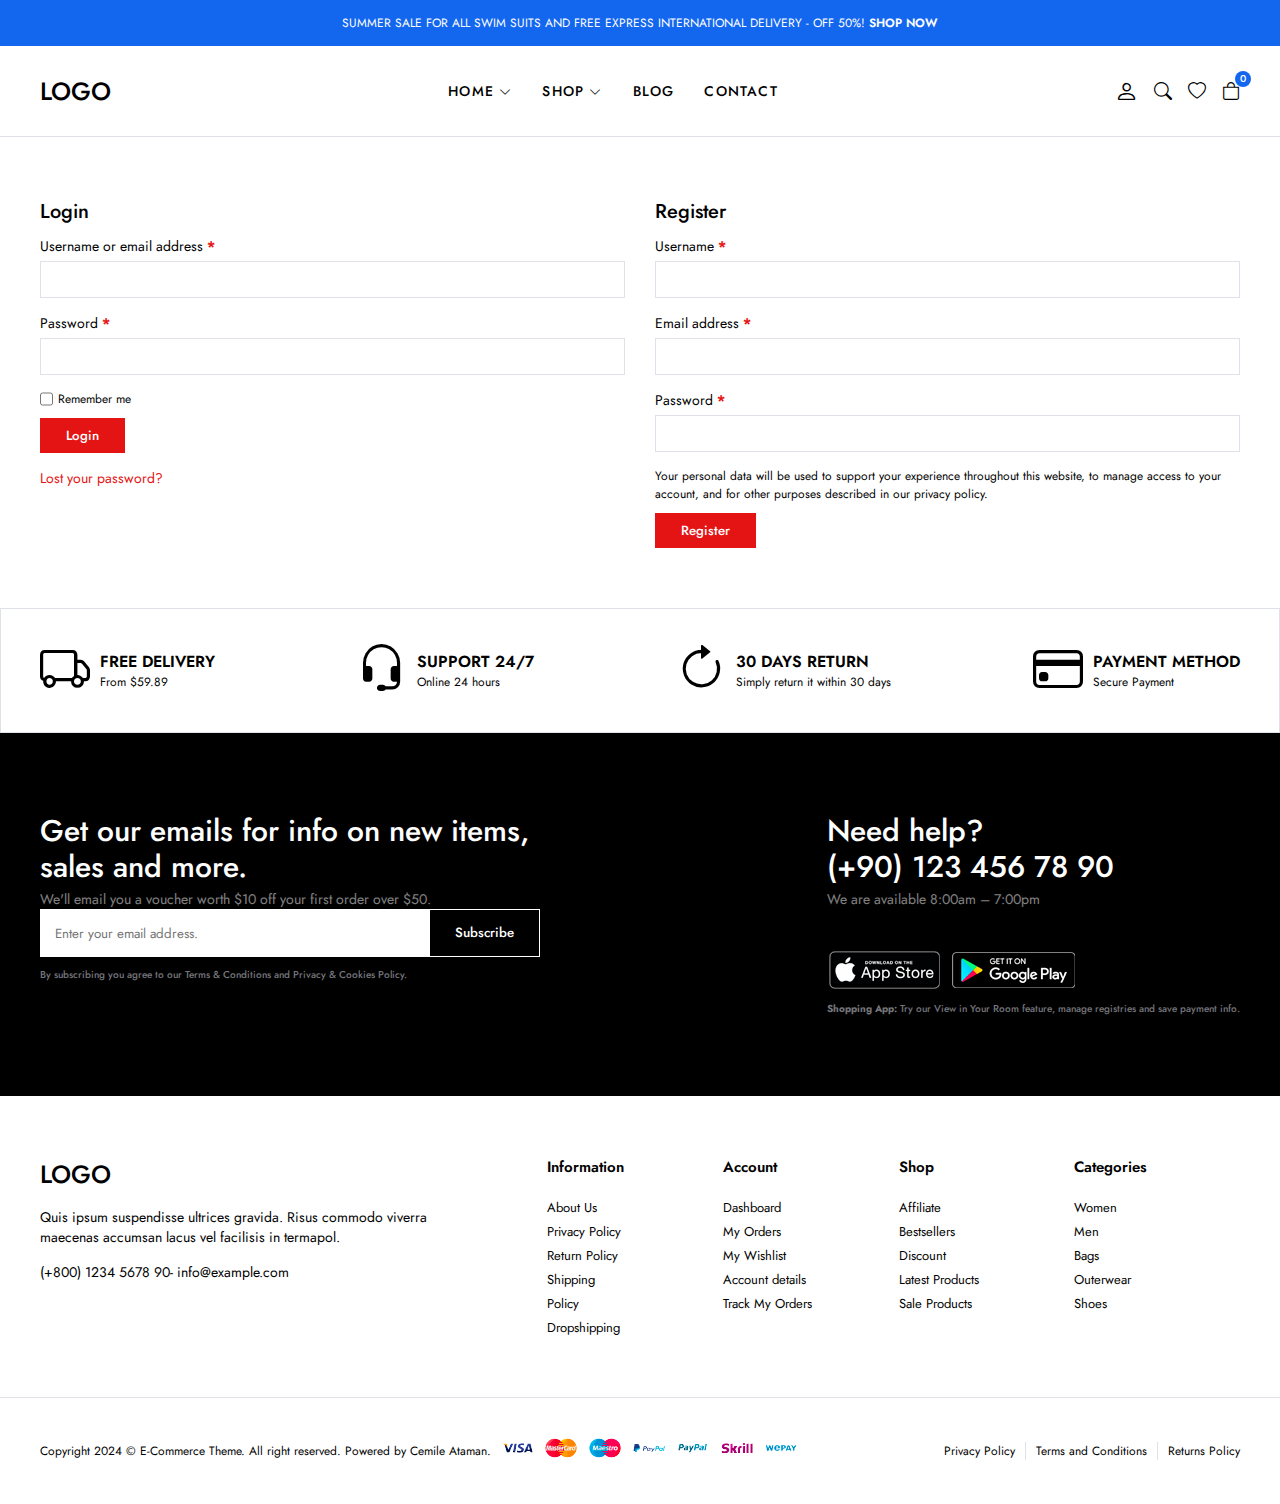
<file: account.html>
<!DOCTYPE html>
<html lang="en">

<head>
    <meta charset="UTF-8" />
    <meta http-equiv="X-UA-Compatible" content="IE=edge" />
    <meta name="viewport" content="width=device-width, initial-scale=1.0" />
    <title>Account</title>
    <!--! Boostrap Icons CDN  -->
    <link rel="stylesheet" href="https://cdn.jsdelivr.net/npm/bootstrap-icons@1.9.1/font/bootstrap-icons.css" />
    <link rel="stylesheet" href="css/main.css" />
</head>

<body>
    <!--! header start  -->
    <header>
        <div class="global-notification">
            <div class="container">
                <p>
                    SUMMER SALE FOR ALL SWIM SUITS AND FREE EXPRESS INTERNATIONAL DELIVERY
                    - OFF 50%!
                    <a href="shop.html">SHOP NOW</a>
                </p>
            </div>
        </div>
        <div class="header-row">
            <div class="container">
                <div class="header-wrapper">
                    <div class="header-mobile">
                        <i class="bi bi-list" id="btn-menu"></i>
                    </div>
                    <div class="header-left">
                        <a href="index.html" class="logo">LOGO</a>
                    </div>
                    <div class="header-center" id="sidebar">
                        <nav class="navigation">
                            <ul class="menu-list">
                                <li class="menu-list-item">
                                    <a href="index.html" class="menu-link">
                                        Home
                                        <i class="bi bi-chevron-down"></i>
                                    </a>
                                    <div class="menu-dropdown-wrapper">
                                        <ul class="menu-dropdown-content">
                                            <li>
                                                <a href="#">Home Clean</a>
                                            </li>
                                            <li>
                                                <a href="#">Home Collection</a>
                                            </li>
                                            <li>
                                                <a href="#">Home Minimal</a>
                                            </li>
                                            <li>
                                                <a href="#">Home Modern</a>
                                            </li>
                                            <li>
                                                <a href="#">Home Parallax</a>
                                            </li>
                                            <li>
                                                <a href="#">Home Strong</a>
                                            </li>
                                            <li>
                                                <a href="#">Home Style</a>
                                            </li>
                                            <li>
                                                <a href="#">Home Unique</a>
                                            </li>
                                            <li>
                                                <a href="#">Home RTL</a>
                                            </li>
                                        </ul>
                                    </div>
                                </li>
                                <li class="menu-list-item megamenu-wrapper">
                                    <a href="shop.html" class="menu-link">
                                        Shop
                                        <i class="bi bi-chevron-down"></i>
                                    </a>
                                    <div class="menu-dropdown-wrapper">
                                        <div class="menu-dropdown-megamenu">
                                            <div class="megamenu-links">
                                                <div class="megamenu-products">
                                                    <h3 class="megamenu-products-title">
                                                        Shop Style
                                                    </h3>
                                                    <ul class="megamenu-menu-list">
                                                        <li>
                                                            <a href="#">Shop Standard</a>
                                                        </li>
                                                        <li>
                                                            <a href="#">Shop Full</a>
                                                        </li>
                                                        <li>
                                                            <a href="#">Shop Only Categories</a>
                                                        </li>
                                                        <li>
                                                            <a href="#">Shop Image Categories</a>
                                                        </li>
                                                        <li>
                                                            <a href="#">Shop Sub Categories</a>
                                                        </li>
                                                        <li>
                                                            <a href="#">Shop List</a>
                                                        </li>
                                                        <li>
                                                            <a href="#">Hover Style 1</a>
                                                        </li>
                                                        <li>
                                                            <a href="#">Hover Style 2</a>
                                                        </li>
                                                        <li>
                                                            <a href="#">Hover Style 3</a>
                                                        </li>
                                                    </ul>
                                                </div>
                                                <div class="megamenu-products">
                                                    <h3 class="megamenu-products-title">
                                                        Filter Layout
                                                    </h3>
                                                    <ul class="megamenu-menu-list">
                                                        <li>
                                                            <a href="#">Sidebar</a>
                                                        </li>
                                                        <li>
                                                            <a href="#">Filter Side Out</a>
                                                        </li>
                                                        <li>
                                                            <a href="#">Filter Dropdown</a>
                                                        </li>
                                                        <li>
                                                            <a href="#">Filter Drawer</a>
                                                        </li>
                                                    </ul>
                                                </div>
                                                <div class="megamenu-products">
                                                    <h3 class="megamenu-products-title">
                                                        Shop Loader
                                                    </h3>
                                                    <ul class="megamenu-menu-list">
                                                        <li>
                                                            <a href="#">Shop Pagination</a>
                                                        </li>
                                                        <li>
                                                            <a href="#">Shop Infinity</a>
                                                        </li>
                                                        <li>
                                                            <a href="#">Shop Load More</a>
                                                        </li>
                                                        <li>
                                                            <a href="#">Cart Modal</a>
                                                        </li>
                                                        <li>
                                                            <a href="#">Cart Drawer</a>
                                                        </li>
                                                        <li>
                                                            <a href="#">Cart Page</a>
                                                        </li>
                                                    </ul>
                                                </div>
                                            </div>
                                            <div class="megamenu-single">
                                                <a href="#">
                                                    <img src="img/mega-menu.jpg" alt="">
                                                </a>
                                                <h3 class="megamenu-single-title">JOIN THE LAYERING GANG</h3>
                                                <h4 class="megamenu-single-subtitle">Suspendisse faucibus nunc et
                                                    pellentesque</h4>
                                                <a href="#" class="megamenu-single-button btn btn-sm">Shop Now</a>
                                            </div>
                                        </div>
                                    </div>
                                </li>
                                <li class="menu-list-item">
                                    <a href="blog.html" class="menu-link">
                                        Blog
                                    </a>
                                </li>
                                <li class="menu-list-item">
                                    <a href="contact.html" class="menu-link">
                                        Contact
                                    </a>
                                </li>
                            </ul>
                        </nav>
                        <i class="bi-x-circle" id="close-sidebar"></i>
                    </div>
                    <div class="header-right">
                        <div class="header-right-links">
                            <a href="account.html" class="header-account">
                                <i class="bi bi-person"></i>
                            </a>
                            <button class="search-button">
                                <i class="bi bi-search"></i>
                            </button>
                            <a href="#">
                                <i class="bi bi-heart"></i>
                            </a>
                            <div class="header-cart">
                                <a href="cart.html" class="header-cart-link">
                                    <i class="bi bi-bag"></i>
                                    <span class="header-cart-count">0</span>
                                </a>
                            </div>
                        </div>
                    </div>
                </div>
            </div>
        </div>
    </header>
    <!--! header end  -->

    <!--! modal search start  -->
    <div class="modal-search">
        <div class="modal-wrapper">
            <h3 class="modal-title">Search for products</h3>
            <p class="modal-text">Start typing to see products you are looking for.</p>
            <form class="search-form">
                <input type="text" placeholder="Search a product">
                <button>
                    <i class="bi bi-search"></i>
                </button>
            </form>
            <div class="search-results">
                <div class="search-heading">
                    <h3>RESULTS FROM PRODUCT</h3>
                </div>
                <div class="results">
                    <a href="#" class="result-item">
                        <img src="img/products/product1/1.png" class="search-thumb" alt="">
                        <div class="search-info">
                            <h4>Analogue Resin Strap</h4>
                            <span class="search-sku">SKU: PD0016</span>
                            <span class="search-price">$108.00</span>
                        </div>
                    </a>
                    <a href="#" class="result-item">
                        <img src="img/products/product2/1.png" class="search-thumb" alt="">
                        <div class="search-info">
                            <h4>Analogue Resin Strap</h4>
                            <span class="search-sku">SKU: PD0016</span>
                            <span class="search-price">$108.00</span>
                        </div>
                    </a>
                </div>
            </div>
            <i class="bi bi-x-circle" id="close-search"></i>
        </div>
    </div>
    <!--! modal search end  -->

    <!--! modal dialog start  -->
    <div class="modal-dialog">
        <div class="modal-content">
            <button class="modal-close">
                <i class="bi bi-x"></i>
            </button>
            <div class="modal-image">
                <img src="img/modal-dialog.jpg" alt="">
            </div>
            <div class="popup-wrapper">
                <div class="popup-content">
                    <div class="popup-title">
                        <h3>NEWSLETTER</h3>
                    </div>
                    <p class="popup-text">
                        Sign up to our newsletter and get exclusive deals you won find any where else straight to your
                        inbox!
                    </p>
                    <form class="popup-form">
                        <input type="text" placeholder="Enter Email Address Here">
                        <button class="btn btn-primary">SUBSCRIBE</button>
                        <label>
                            <input type="checkbox">
                            <span>Don't show this popup again</span>
                        </label>
                    </form>
                </div>
            </div>
        </div>
    </div>
    <!--! modal dialog end  -->

    <!--! account start  -->
    <section class="account-page">
        <div class="container">
            <div class="account-wrapper">
                <div class="account-column">
                    <h2>Login</h2>
                    <form>
                        <div>
                            <label>
                                <span>Username or email address <span class="required">*</span></span>
                                <input type="text">
                            </label>
                        </div>
                        <div>
                            <label>
                                <span>Password <span class="required">*</span></span>
                                <input type="password">
                            </label>
                        </div>
                        <p class="remember">
                            <label>
                                <input type="checkbox">
                                <span>Remember me</span>
                            </label>
                            <button class="btn btn-sm">Login</button>
                        </p>
                        <a href="#" class="form-link">Lost your password?</a>
                    </form>
                </div>
                <div class="account-column">
                    <h2>Register</h2>
                    <form>
                        <div>
                            <label>
                                <span>Username <span class="required">*</span></span>
                                <input type="text">
                            </label>
                        </div>
                        <div>
                            <label>
                                <span>Email address <span class="required">*</span></span>
                                <input type="email">
                            </label>
                        </div>
                        <div>
                            <label>
                                <span>Password <span class="required">*</span></span>
                                <input type="password">
                            </label>
                        </div>
                        <div class="privacy-policy-text remember">
                            <p>
                                Your personal data will be used to support your experience throughout this website, to
                                manage access to your account, and for other purposes described in our <a
                                    href="#">privacy policy.</a>
                            </p>
                            <button class="btn btn-sm">Register</button>
                        </div>

                    </form>
                </div>
            </div>
        </div>
    </section>
    <!--! account end  -->


    <!--! policy start  -->
    <section class="policy">
        <div class="container">
            <ul class="policy-list">
                <li class="policy-item">
                    <i class="bi bi-truck"></i>
                    <div class="policy-texts">
                        <strong>FREE DELIVERY</strong>
                        <span>From $59.89</span>
                    </div>
                </li>
                <li class="policy-item">
                    <i class="bi bi-headset"></i>
                    <div class="policy-texts">
                        <strong>SUPPORT 24/7</strong>
                        <span>Online 24 hours</span>
                    </div>
                </li>
                <li class="policy-item">
                    <i class="bi bi-arrow-clockwise"></i>
                    <div class="policy-texts">
                        <strong> 30 DAYS RETURN</strong>
                        <span>Simply return it within 30 days</span>
                    </div>
                </li>
                <li class="policy-item">
                    <i class="bi bi-credit-card"></i>
                    <div class="policy-texts">
                        <strong> PAYMENT METHOD</strong>
                        <span>Secure Payment</span>
                    </div>
                </li>
            </ul>
        </div>
    </section>
    <!--! policy end  -->

   <!-- !Footer Start -->
   <footer class="footer">
    <div class="subscribe-row">
      <div class="container">
        <div class="footer-row-wrapper">
          <div class="footer-subscribe-wrapper">
            <div class="footer-subscribe">
              <div class="footer-subscribe-top">
                <h3 class="subscribe-title">
                  Get our emails for info on new items, sales and more.
                </h3>
                <p class="subscribe-desc">
                  We'll email you a voucher worth $10 off your first order
                  over $50.
                </p>
              </div>
              <div class="footer-subscribe-bottom">
                <form>
                  <input
                    type="text"
                    placeholder="Enter your email address."
                  />
                  <button class="btn">Subscribe</button>
                </form>
                <p class="privacy-text">
                  By subscribing you agree to our
                  <a href="#"
                    >Terms & Conditions and Privacy & Cookies Policy.</a
                  >
                </p>
              </div>
            </div>
          </div>
          <div class="footer-contact-wrapper">
            <div class="footer-contact-top">
              <h3 class="contact-title">
                Need help? <br />
                (+90) 123 456 78 90
              </h3>
              <p class="contact-desc">We are available 8:00am – 7:00pm</p>
            </div>
            <div class="footer-contact-bottom">
              <div class="download-app">
                <a href="#">
                  <img src="img/footer/app-store.png" alt="" />
                </a>
                <a href="#">
                  <img src="img/footer/google-play.png" alt="" />
                </a>
              </div>
              <p class="privacy-text">
                <strong>Shopping App:</strong> Try our View in Your Room
                feature, manage registries and save payment info.
              </p>
            </div>
          </div>
        </div>
      </div>
    </div>
    <div class="widgets-row">
      <div class="container">
        <div class="footer-widgets">
          <div class="brand-info">
            <div class="footer-log">
              <a href="index.html" class="logo">LOGO</a>
            </div>
            <div class="footer-desc">
              <p>
                Quis ipsum suspendisse ultrices gravida. Risus commodo viverra
                maecenas accumsan lacus vel facilisis in termapol.
              </p>
            </div>
            <div class="footer-contact">
              <p>
                <a href="tel:555 55 55">(+800) 1234 5678 90</a>-
                <a href="mailto:info@example.com">info@example.com</a>
              </p>
            </div>
          </div>
          <div class="widgets-nav-menu">
            <h4>Information</h4>
            <ul class="menu-list">
              <li><a href="#">About Us</a></li>
              <li><a href="#">Privacy Policy</a></li>
              <li><a href="#">Return Policy</a></li>
              <li><a href="#">Shipping</a></li>
              <li><a href="#">Policy</a></li>
              <li><a href="#">Dropshipping</a></li>
            </ul>
          </div>
          <div class="widgets-nav-menu">
            <h4>Account</h4>
            <ul class="menu-list">
              <li><a href="#">Dashboard</a></li>
              <li><a href="#">My Orders</a></li>
              <li><a href="#">My Wishlist</a></li>
              <li><a href="#">Account details</a></li>
              <li><a href="#">Track My Orders</a></li>
            </ul>
          </div>
          <div class="widgets-nav-menu">
            <h4>Shop</h4>
            <ul class="menu-list">
              <li><a href="#">Affiliate</a></li>
              <li><a href="#">Bestsellers</a></li>
              <li><a href="#">Discount</a></li>
              <li><a href="#">Latest Products</a></li>
              <li><a href="#">Sale Products</a></li>
            </ul>
          </div>
          <div class="widgets-nav-menu">
            <h4>Categories</h4>
            <ul class="menu-list">
              <li><a href="#">Women</a></li>
              <li><a href="#">Men</a></li>
              <li><a href="#">Bags</a></li>
              <li><a href="#">Outerwear</a></li>
              <li><a href="#">Shoes</a></li>
            </ul>
          </div>
        </div>
      </div>
    </div>
    <div class="copyright-row">
      <div class="container">
        <div class="footer-copyright">
          <div class="site-copyright">
            <p>
              Copyright 2024 © E-Commerce Theme. All right reserved. Powered
              by Cemile Ataman.
            </p>
          </div>
          <a href="#"><img src="img/footer/cards.png" alt="" /></a>
          <div class="footer-menu">
            <ul class="footer-menu-list">
              <li class="list-item"><a href="#"> Privacy Policy</a></li>
              <li class="list-item"><a href="#"> Terms and Conditions</a></li>
              <li class="list-item"><a href="#"> Returns Policy</a></li>
            </ul>
          </div>
        </div>
      </div>
    </div>
  </footer>
  <!--!Footer End  -->

    <!-- javascript  -->
    <script src="js/main.js" type="module"></script>
</body>

</html>
</file>
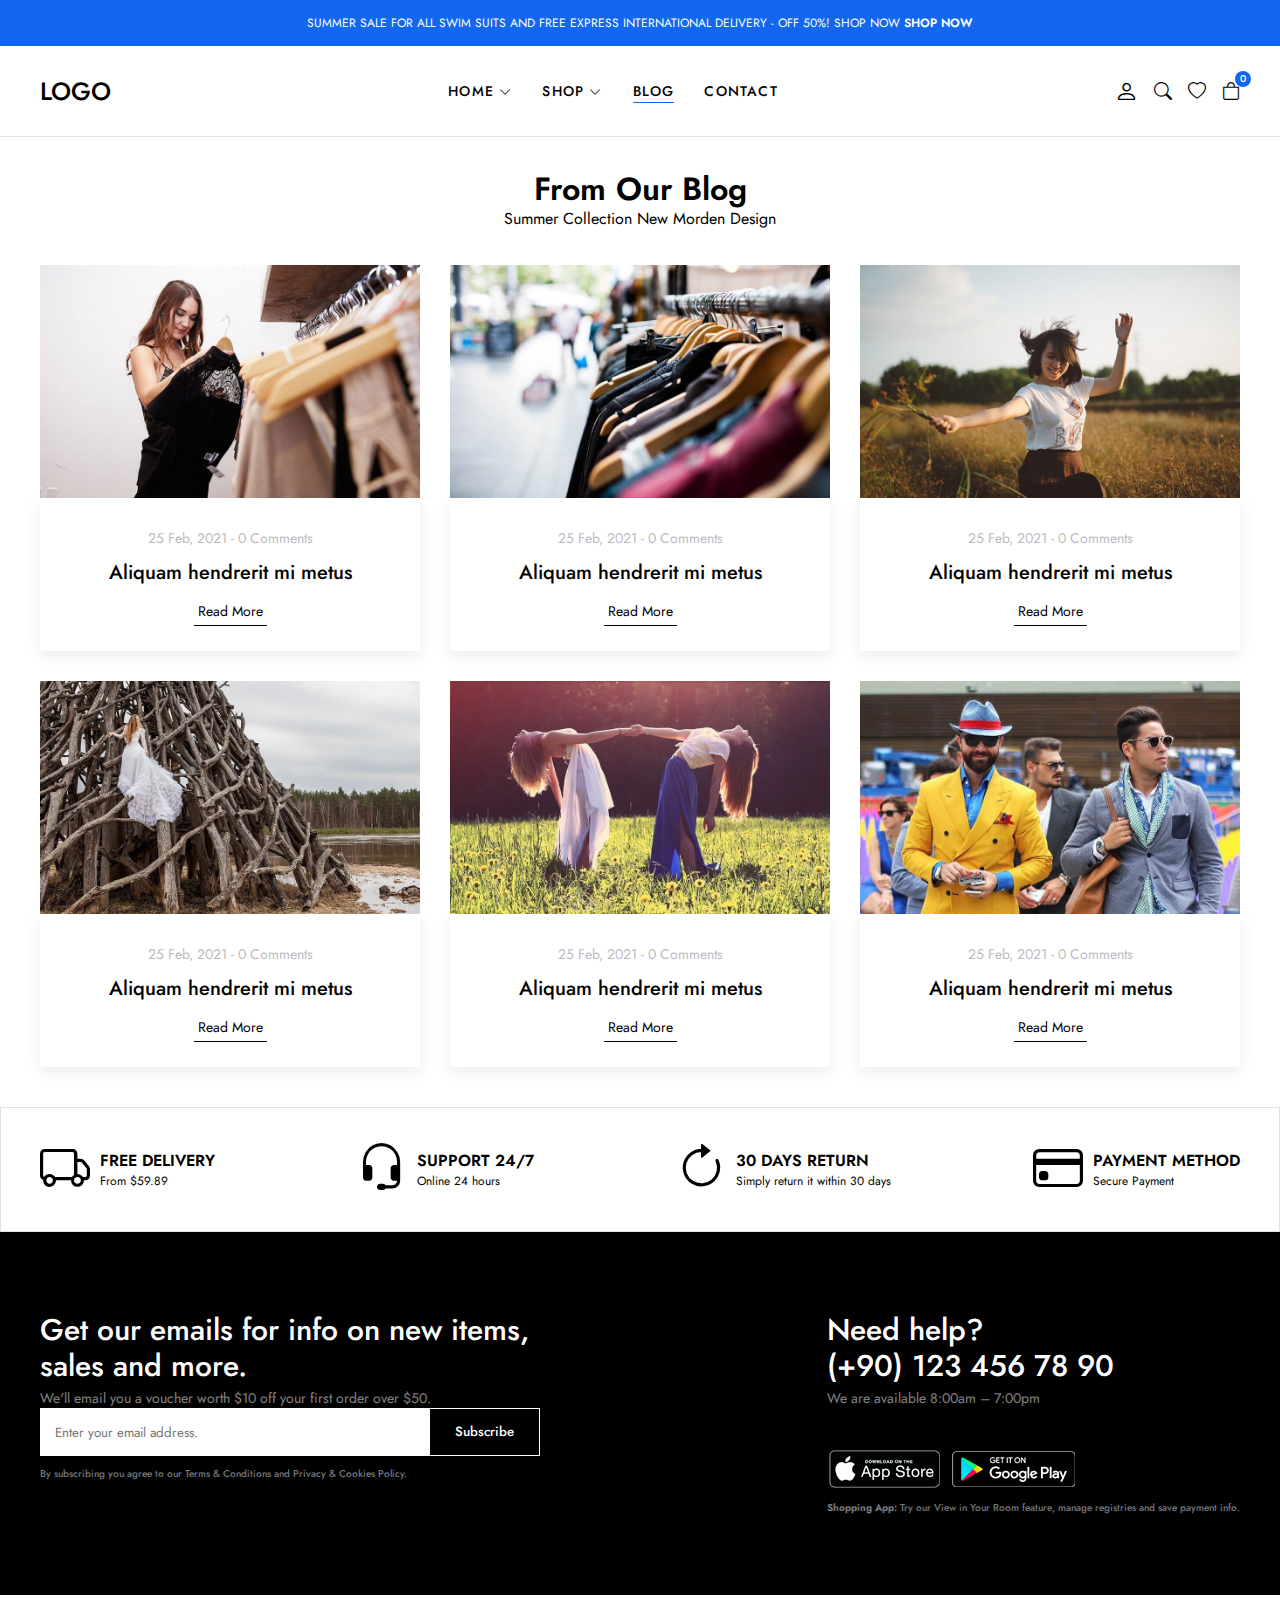
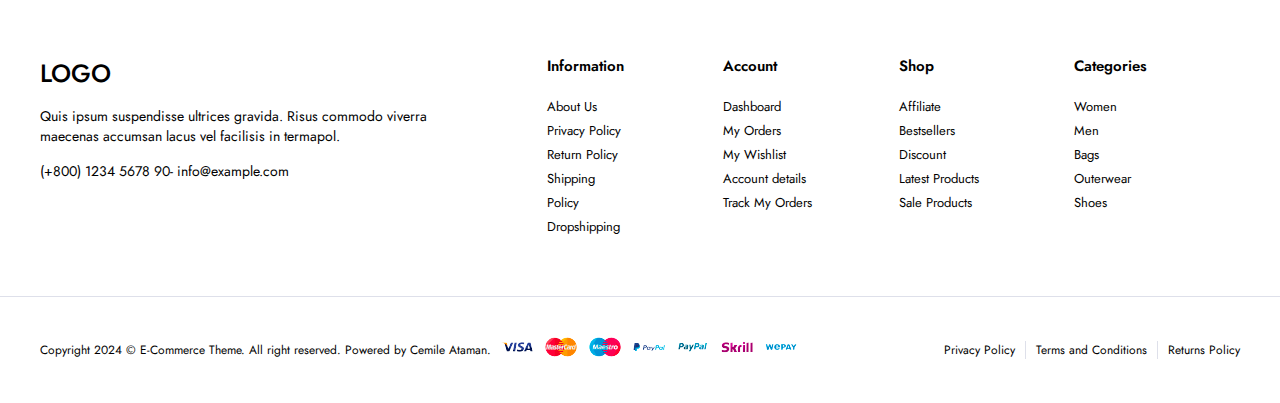
<file: blog.html>
<!DOCTYPE html>
<html lang="en">

<head>
    <meta charset="UTF-8" />
    <meta http-equiv="X-UA-Compatible" content="IE=edge" />
    <meta name="viewport" content="width=device-width, initial-scale=1.0" />
    <title>Blog</title>
   
    <!--! Boostrap Icons CDN  -->
    <link rel="stylesheet" href="https://cdn.jsdelivr.net/npm/bootstrap-icons@1.9.1/font/bootstrap-icons.css" />
    <link rel="stylesheet" href="css/main.css" />
</head>

<body>
   <!--! Header Start-->
   <header>
    <div class="global-notification">
      <div class="container">
        <p>
          SUMMER SALE FOR ALL SWIM SUITS AND FREE EXPRESS INTERNATIONAL
          DELIVERY - OFF 50%! SHOP NOW <a href="shop.html">SHOP NOW</a>
        </p>
      
      </div>
    </div>
    <div class="header-row">
      <div class="container">
        <div class="header-wrapper">
          <div class="header-mobile">
            <i class="bi bi-list" id="btn-menu"></i>
          </div>
          <div class="header-left">
            <a href="index.html" class="logo">LOGO</a>
          </div>
          <div class="header-center" id="sidebar">
            <nav class="navigation">
              <ul class="menu-list">
                <li class="menu-list-item">
                  <a href="index.html" class="menu-link ">
                    HOME
                    <i class="bi bi-chevron-down"></i>
                  </a>
                  <div class="menu-dropdown-wrapper">
                    <ul class="menu-dropdown-content">
                      <li>
                        <a href="#">Home Clean</a>
                      </li>
                      <li></li>
                      <li>
                        <a href="#">Home Collection</a>
                      </li>
                      <li>
                        <a href="#">Home Minimal</a>
                      </li>
                      <li>
                        <a href="#">Home Modern</a>
                      </li>
                      <li>
                        <a href="#">Home Parallax</a>
                      </li>
                      <li>
                        <a href="#">Home Strong</a>
                      </li>
                      <li>
                        <a href="#">Home Style</a>
                      </li>
                      <li>
                        <a href="#">Home Unique</a>
                      </li>
                      <li>
                        <a href="#">Home RTL</a>
                      </li>
                    </ul>
                  </div>
                </li>
                <li class="menu-list-item megamenu-wrapper">
                  <a href="shop.html" class="menu-link">
                    SHOP
                    <i class="bi bi-chevron-down"></i>
                  </a>
                  <div class="menu-dropdown-wrapper">
                    <div class="menu-dropdown-megamenu">
                      <div class="megamenu-links">
                        <div class="megamenu-products">
                          <h3 class="megamenu-products-title">Shop Style</h3>
                          <ul class="megamenu-menu-list">
                            <li>
                              <a href="#">Shop Standard</a>
                            </li>
                            <li>
                              <a href="#">Shop Full</a>
                            </li>
                            <li>
                              <a href="#">Shop Only Categories</a>
                            </li>
                            <li>
                              <a href="#">Shop Image Categories</a>
                            </li>
                            <li>
                              <a href="#">Shop Sub Categories</a>
                            </li>
                            <li>
                              <a href="#">Shop List</a>
                            </li>
                            <li>
                              <a href="#">Hover Style 1</a>
                            </li>
                            <li>
                              <a href="#">Hover Style 2</a>
                            </li>
                            <li>
                              <a href="#">Hover Style 3</a>
                            </li>
                          </ul>
                        </div>
                        <div class="megamenu-products">
                          <h3 class="megamenu-products-title">
                            Filter Layout
                          </h3>
                          <ul class="megamenu-menu-list">
                            <li>
                              <a href="#">Shop Standard</a>
                            </li>
                            <li>
                              <a href="#">Sidebar</a>
                            </li>
                            <li>
                              <a href="#">Filter Dropdown</a>
                            </li>
                            <li>
                              <a href="#">Filter Drawer</a>
                            </li>
                          </ul>
                        </div>
                        <div class="megamenu-products">
                          <h3 class="megamenu-products-title">Shop Loader</h3>
                          <ul class="megamenu-menu-list">
                            <li>
                              <a href="#">Shop Standard</a>
                            </li>
                            <li>
                              <a href="#">Shop Pagination</a>
                            </li>
                            <li>
                              <a href="#">Shop Load More</a>
                            </li>
                            <li>
                              <a href="#">Cart Drawer</a>
                            </li>
                            <li>
                              <a href="#">Cart Page</a>
                            </li>
                          </ul>
                        </div>
                      </div>
                      <div class="megamenu-single">
                        <a href="">
                          <img src="img/mega-menu.jpg" alt="" />
                        </a>
                        <h3 class="megamenu-single-title">
                          JOIN THE LAYERING GANG
                        </h3>
                        <h4 class="megamenu-single-subtitle">
                          Suspendisse faucibus nunc et pellentesque
                        </h4>
                        <a href="#" class="megamenu-single-button btn btn-sm"
                          >Shop Now</a
                        >
                      </div>
                    </div>
                  </div>
                </li>
                <li class="menu-list-item">
                  <a href="blog.html" class="menu-link active"> BLOG </a>
                </li>
                <li class="menu-list-item">
                  <a href="contact.html" class="menu-link"> CONTACT </a>
                </li>
              </ul>
            </nav>
            <i class="bi-x-circle" id="close-sidebar"></i>
          </div>
          <div class="header-right">
            <div class="header-right-links">
              <a href="account.html" class="header-account">
                <i class="bi bi-person"></i>
              </a>
              <button class="search-button">
                <i class="bi bi-search"></i>
              </button>
              <a href="#">
                <i class="bi bi-heart"></i>
              </a>
              <div class="header-cart">
                <a href="cart.html" class="header-cart-link">
                  <i class="bi bi-bag"></i>
                  <span class="header-cart-count">0</span>
                </a>
              </div>
            </div>
          </div>
        </div>
      </div>
    </div>
  </header>
  <!-- ! Header End -->

  <!--! modal search start  -->
  <div class="modal-search">
    <div class="modal-wrapper">
        <h3 class="modal-title">Search for products</h3>
        <p class="modal-text">Start typing to see products you are looking for.</p>
        <form class="search-form">
            <input type="text" placeholder="Search a product">
            <button>
                <i class="bi bi-search"></i>
            </button>
        </form>
        <div class="search-results">
            <div class="search-heading">
                <h3>RESULTS FROM PRODUCT</h3>
            </div>
            <div class="results">
                <a href="#" class="result-item">
                    <img src="img/products/product1/1.png" class="search-thumb" alt="">
                    <div class="search-info">
                        <h4>Analogue Resin Strap</h4>
                        <span class="search-sku">SKU: PD0016</span>
                        <span class="search-price">$108.00</span>
                    </div>
                </a>
                <a href="#" class="result-item">
                    <img src="img/products/product2/1.png" class="search-thumb" alt="">
                    <div class="search-info">
                        <h4>Analogue Resin Strap</h4>
                        <span class="search-sku">SKU: PD0016</span>
                        <span class="search-price">$108.00</span>
                    </div>
                </a>
            </div>
        </div>
        <i class="bi bi-x-circle" id="close-search"></i>
    </div>
</div>
<!--! modal search end  -->

  <!-- !modal dialog start -->
  <div class="modal-dialog">
    <div class="modal-content">
      <button class="modal-close">
        <i class="bi bi-x"></i>
      </button>
      <div class="modal-image">
        <img src="img/modal-dialog.jpg" alt="">
      </div>
      <div class="popup-wrapper">
        <div class="popup-content">
          <div class="popup-title">
            <h3>NEWSLETTER</h3>
            <p class="popup-text">
              Sign up to our newsletter and get exclusive deals you won find any where else straight to your inbox!
            </p>
            <form class="popup-form">
              <input type="text" placeholder="Enter Email Address Here">
              <button  class="btn btn-primary">SUBSCRİBE</button>
              <label>
                <input type="checkbox">
                <span>Don't show this popup again</span>
              </label>
            </form>
          </div>
        </div>
      </div>
    </div>
  </div>
  <!-- !modal dialog end -->
   
    <!--! blogs start  -->
    <section class="blogs blog-page">
        <div class="container">
            <div class="section-title">
                <h2>From Our Blog</h2>
                <p>Summer Collection New Morden Design</p>
            </div>
            <ul class="blog-list">
                <li class="blog-item">
                    <a href="#" class="blog-image">
                        <img src="img/blogs/blog1.jpg" alt="">
                    </a>
                    <div class="blog-info">
                        <div class="blog-info-top">
                            <span>25 Feb, 2021 </span>
                            -
                            <span>0 Comments</span>
                        </div>
                        <div class="blog-info-center">
                            <a href="#">Aliquam hendrerit mi metus</a>
                        </div>
                        <div class="blog-info-bottom">
                            <a href="#">Read More</a>
                        </div>
                    </div>
                </li>
                <li class="blog-item">
                    <a href="#" class="blog-image">
                        <img src="img/blogs/blog2.jpg" alt="">
                    </a>
                    <div class="blog-info">
                        <div class="blog-info-top">
                            <span>25 Feb, 2021 </span>
                            -
                            <span>0 Comments</span>
                        </div>
                        <div class="blog-info-center">
                            <a href="#">Aliquam hendrerit mi metus</a>
                        </div>
                        <div class="blog-info-bottom">
                            <a href="#">Read More</a>
                        </div>
                    </div>
                </li>
                <li class="blog-item">
                    <a href="#" class="blog-image">
                        <img src="img/blogs/blog3.jpg" alt="">
                    </a>
                    <div class="blog-info">
                        <div class="blog-info-top">
                            <span>25 Feb, 2021 </span>
                            -
                            <span>0 Comments</span>
                        </div>
                        <div class="blog-info-center">
                            <a href="#">Aliquam hendrerit mi metus</a>
                        </div>
                        <div class="blog-info-bottom">
                            <a href="#">Read More</a>
                        </div>
                    </div>
                </li>
                <li class="blog-item">
                    <a href="#" class="blog-image">
                        <img src="img/blogs/blog4.jpg" alt="">
                    </a>
                    <div class="blog-info">
                        <div class="blog-info-top">
                            <span>25 Feb, 2021 </span>
                            -
                            <span>0 Comments</span>
                        </div>
                        <div class="blog-info-center">
                            <a href="#">Aliquam hendrerit mi metus</a>
                        </div>
                        <div class="blog-info-bottom">
                            <a href="#">Read More</a>
                        </div>
                    </div>
                </li>
                <li class="blog-item">
                    <a href="#" class="blog-image">
                        <img src="img/blogs/blog5.jpg" alt="">
                    </a>
                    <div class="blog-info">
                        <div class="blog-info-top">
                            <span>25 Feb, 2021 </span>
                            -
                            <span>0 Comments</span>
                        </div>
                        <div class="blog-info-center">
                            <a href="#">Aliquam hendrerit mi metus</a>
                        </div>
                        <div class="blog-info-bottom">
                            <a href="#">Read More</a>
                        </div>
                    </div>
                </li>
                <li class="blog-item">
                    <a href="#" class="blog-image">
                        <img src="img/blogs/blog6.jpg" alt="">
                    </a>
                    <div class="blog-info">
                        <div class="blog-info-top">
                            <span>25 Feb, 2021 </span>
                            -
                            <span>0 Comments</span>
                        </div>
                        <div class="blog-info-center">
                            <a href="#">Aliquam hendrerit mi metus</a>
                        </div>
                        <div class="blog-info-bottom">
                            <a href="#">Read More</a>
                        </div>
                    </div>
                </li>
            </ul>
        </div>
    </section>
    <!--! blogs end  -->


    <!-- !policy start -->
    <section class="policy">
      <div class="container">
        <ul class="policy-list">
          <li class="policy-item">
            <i class="bi bi-truck"></i>
            <div class="policy-texts">
              <strong>FREE DELIVERY</strong>
              <span>From $59.89</span>
            </div>
          </li>
          <li class="policy-item">
            <i class="bi bi-headset"></i>
            <div class="policy-texts">
              <strong>SUPPORT 24/7</strong>
              <span>Online 24 hours</span>
            </div>
          </li>
          <li class="policy-item">
            <i class="bi bi-arrow-clockwise"></i>
            <div class="policy-texts">
              <strong>30 DAYS RETURN</strong>
              <span>Simply return it within 30 days</span>
            </div>
          </li>
          <li class="policy-item">
            <i class="bi bi-credit-card"></i>
            <div class="policy-texts">
              <strong>PAYMENT METHOD</strong>
              <span>Secure Payment</span>
            </div>
          </li>
        </ul>
      </div>
    </section>
  
    <!-- !policy end -->
  
  
    <!-- !Footer Start -->
    <footer class="footer">
      <div class="subscribe-row">
        <div class="container">
          <div class="footer-row-wrapper">
            <div class="footer-subscribe-wrapper">
              <div class="footer-subscribe">
                <div class="footer-subscribe-top">
                  <h3 class="subscribe-title">Get our emails for info on new items, sales and more.</h3>
                  <p class="subscribe-desc">We'll email you a voucher worth $10 off your first order over $50.</p>
                </div>
                <div class="footer-subscribe-bottom">
                  <form>
                    <input type="text" placeholder="Enter your email address.">
                    <button class="btn">Subscribe</button>
                  </form>
                  <p class="privacy-text">
                    By subscribing you agree to our <a href="#">Terms & Conditions and Privacy & Cookies Policy.</a>
                  </p>
                </div>
              </div>
            </div>
            <div class="footer-contact-wrapper">
              <div class="footer-contact-top">
                <h3 class="contact-title">
                  Need help? <br>
                  (+90) 123 456 78 90
                </h3>
                <p class="contact-desc">We are available 8:00am – 7:00pm</p>
              </div>
              <div class="footer-contact-bottom">
                <div class="download-app">
                  <a href="#">
                    <img src="img/footer/app-store.png" alt="">
                  </a>
                  <a href="#">
                    <img src="img/footer/google-play.png" alt="">
                  </a>
                </div>
                <p class="privacy-text">
                  <strong>Shopping App:</strong> Try our View in Your Room feature, manage registries and save payment
                  info.
                </p>
              </div>
            </div>
          </div>
        </div>
      </div>
      <div class="widgets-row">
        <div class="container">
          <div class="footer-widgets">
            <div class="brand-info">
              <div class="footer-log">
                <a href="index.html" class="logo">LOGO</a>
              </div>
              <div class="footer-desc">
                <p> Quis ipsum suspendisse ultrices gravida. Risus commodo viverra maecenas accumsan lacus vel facilisis
                  in termapol.</p>
              </div>
              <div class="footer-contact">
                <p>
                  <a href="tel:555 55 55">(+800) 1234 5678 90</a>-
                  <a href="mailto:info@example.com">info@example.com</a>
                </p>
              </div>
            </div>
            <div class="widgets-nav-menu">
              <h4>Information</h4>
              <ul class="menu-list">
                <li><a href="#">About Us</a></li>
                <li><a href="#">Privacy Policy</a></li>
                <li><a href="#">Return Policy</a></li>
                <li><a href="#">Shipping</a></li>
                <li><a href="#">Policy</a></li>
                <li><a href="#">Dropshipping</a></li>
  
              </ul>
            </div>
            <div class="widgets-nav-menu">
              <h4>Account</h4>
              <ul class="menu-list">
                <li><a href="#">Dashboard</a></li>
                <li><a href="#">My Orders</a></li>
                <li><a href="#">My Wishlist</a></li>
                <li><a href="#">Account details</a></li>
                <li><a href="#">Track My Orders</a></li>
              </ul>
            </div>
            <div class="widgets-nav-menu">
              <h4>Shop</h4>
              <ul class="menu-list">
                <li><a href="#">Affiliate</a></li>
                <li><a href="#">Bestsellers</a></li>
                <li><a href="#">Discount</a></li>
                <li><a href="#">Latest Products</a></li>
                <li><a href="#">Sale Products</a></li>
  
              </ul>
            </div>
            <div class="widgets-nav-menu">
              <h4>Categories</h4>
              <ul class="menu-list">
                <li><a href="#">Women</a></li>
                <li><a href="#">Men</a></li>
                <li><a href="#">Bags</a></li>
                <li><a href="#">Outerwear</a></li>
                <li><a href="#">Shoes</a></li>
              </ul>
            </div>
          </div>
        </div>
      </div>
      <div class="copyright-row">
        <div class="container">
          <div class="footer-copyright">
            <div class="site-copyright">
              <p>Copyright 2024 © E-Commerce Theme. All right reserved. Powered by Cemile Ataman.</p>
            </div>
            <a href="#"><img src="img/footer/cards.png" alt=""></a>
            <div class="footer-menu">
              <ul class="footer-menu-list">
                <li class="list-item"><a href="#">
                    Privacy Policy</a>
                </li>
                <li class="list-item"><a href="#">
                    Terms and Conditions</a>
                </li>
                <li class="list-item"><a href="#">
                    Returns Policy</a>
                </li>
              </ul>
            </div>
          </div>
        </div>
      </div>
    </footer>
    <!--!Footer End  -->

    <!-- javascript  -->
    <script src="js/main.js" type="module"></script>
    
</body>

</html>
</file>
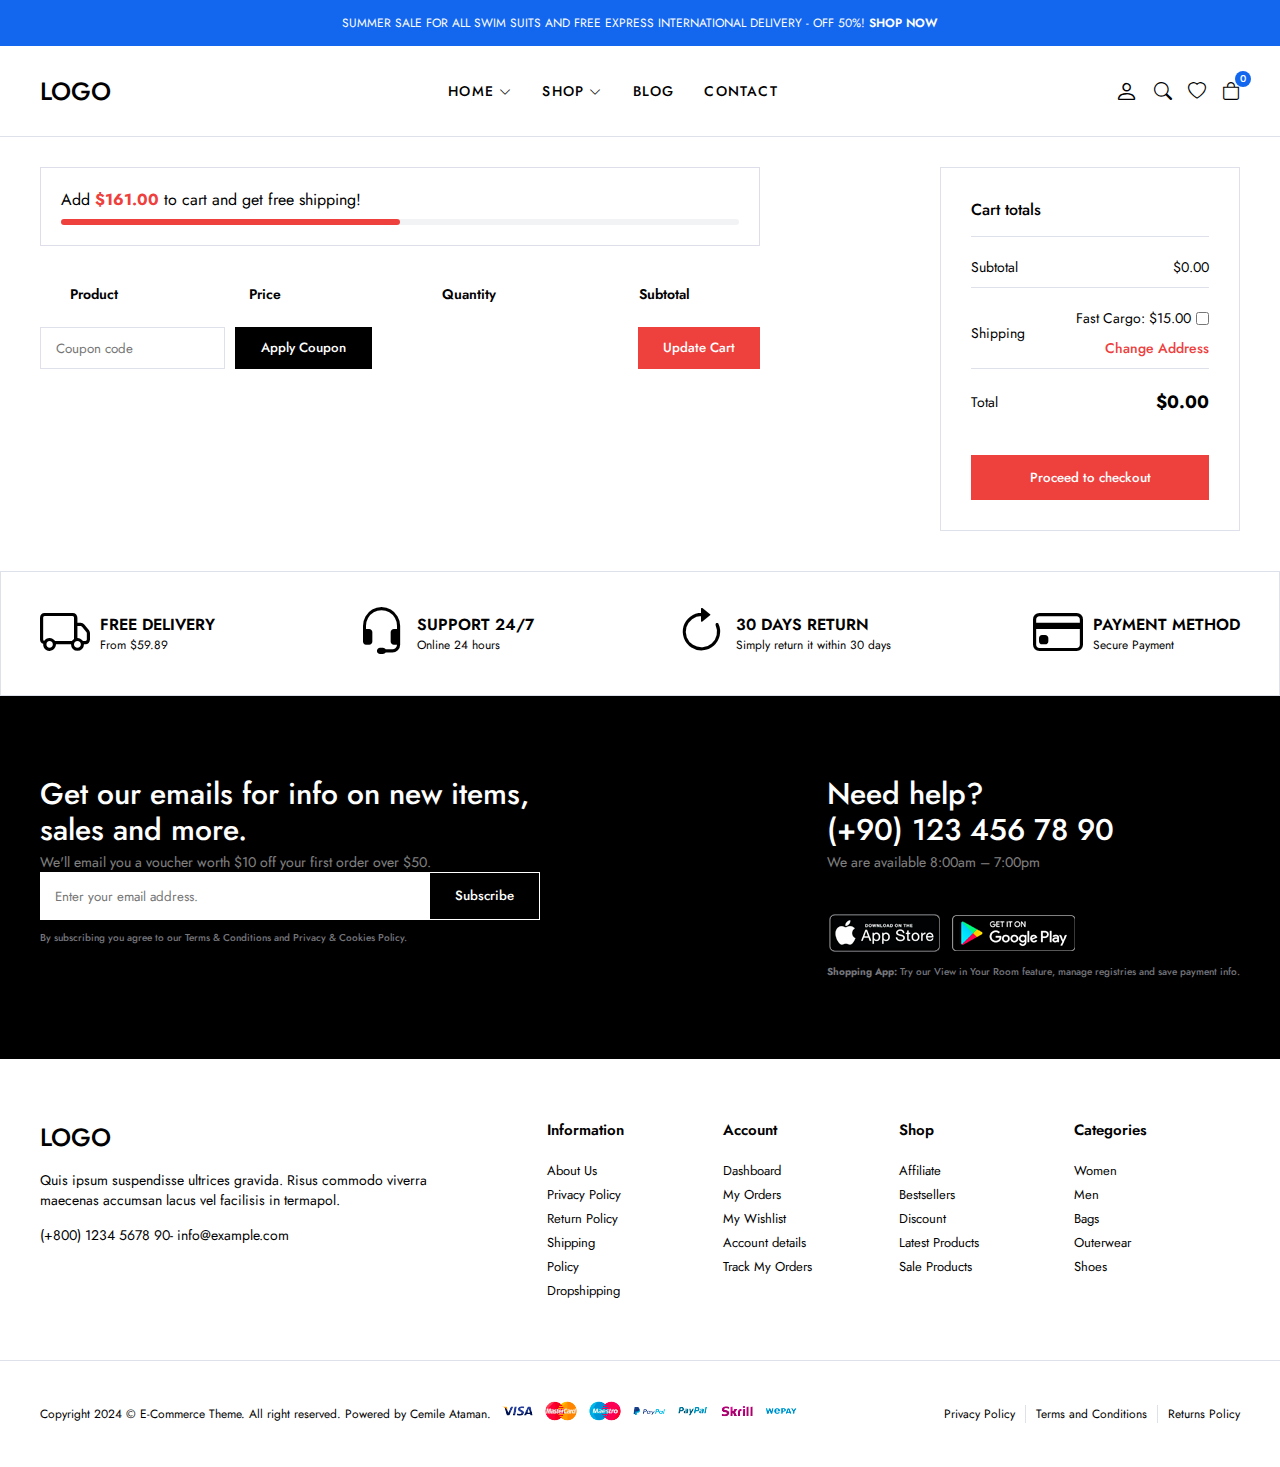
<file: cart.html>
<!DOCTYPE html>
<html lang="en">

<head>
    <meta charset="UTF-8" />
    <meta http-equiv="X-UA-Compatible" content="IE=edge" />
    <meta name="viewport" content="width=device-width, initial-scale=1.0" />
    <title>Cart</title>
    <!--! Boostrap Icons CDN  -->
    <link rel="stylesheet" href="https://cdn.jsdelivr.net/npm/bootstrap-icons@1.9.1/font/bootstrap-icons.css" />
    <link rel="stylesheet" href="css/main.css" />
</head>

<body>
    <!--! header start  -->
    <header>
        <div class="global-notification">
            <div class="container">
                <p>
                    SUMMER SALE FOR ALL SWIM SUITS AND FREE EXPRESS INTERNATIONAL DELIVERY
                    - OFF 50%!
                    <a href="shop.html">SHOP NOW</a>
                </p>
            </div>
        </div>
        <div class="header-row">
            <div class="container">
                <div class="header-wrapper">
                    <div class="header-mobile">
                        <i class="bi bi-list" id="btn-menu"></i>
                    </div>
                    <div class="header-left">
                        <a href="index.html" class="logo">LOGO</a>
                    </div>
                    <div class="header-center" id="sidebar">
                        <nav class="navigation">
                            <ul class="menu-list">
                                <li class="menu-list-item">
                                    <a href="index.html" class="menu-link">
                                        Home
                                        <i class="bi bi-chevron-down"></i>
                                    </a>
                                    <div class="menu-dropdown-wrapper">
                                        <ul class="menu-dropdown-content">
                                            <li>
                                                <a href="#">Home Clean</a>
                                            </li>
                                            <li>
                                                <a href="#">Home Collection</a>
                                            </li>
                                            <li>
                                                <a href="#">Home Minimal</a>
                                            </li>
                                            <li>
                                                <a href="#">Home Modern</a>
                                            </li>
                                            <li>
                                                <a href="#">Home Parallax</a>
                                            </li>
                                            <li>
                                                <a href="#">Home Strong</a>
                                            </li>
                                            <li>
                                                <a href="#">Home Style</a>
                                            </li>
                                            <li>
                                                <a href="#">Home Unique</a>
                                            </li>
                                            <li>
                                                <a href="#">Home RTL</a>
                                            </li>
                                        </ul>
                                    </div>
                                </li>
                                <li class="menu-list-item megamenu-wrapper">
                                    <a href="shop.html" class="menu-link">
                                        Shop
                                        <i class="bi bi-chevron-down"></i>
                                    </a>
                                    <div class="menu-dropdown-wrapper">
                                        <div class="menu-dropdown-megamenu">
                                            <div class="megamenu-links">
                                                <div class="megamenu-products">
                                                    <h3 class="megamenu-products-title">
                                                        Shop Style
                                                    </h3>
                                                    <ul class="megamenu-menu-list">
                                                        <li>
                                                            <a href="#">Shop Standard</a>
                                                        </li>
                                                        <li>
                                                            <a href="#">Shop Full</a>
                                                        </li>
                                                        <li>
                                                            <a href="#">Shop Only Categories</a>
                                                        </li>
                                                        <li>
                                                            <a href="#">Shop Image Categories</a>
                                                        </li>
                                                        <li>
                                                            <a href="#">Shop Sub Categories</a>
                                                        </li>
                                                        <li>
                                                            <a href="#">Shop List</a>
                                                        </li>
                                                        <li>
                                                            <a href="#">Hover Style 1</a>
                                                        </li>
                                                        <li>
                                                            <a href="#">Hover Style 2</a>
                                                        </li>
                                                        <li>
                                                            <a href="#">Hover Style 3</a>
                                                        </li>
                                                    </ul>
                                                </div>
                                                <div class="megamenu-products">
                                                    <h3 class="megamenu-products-title">
                                                        Filter Layout
                                                    </h3>
                                                    <ul class="megamenu-menu-list">
                                                        <li>
                                                            <a href="#">Sidebar</a>
                                                        </li>
                                                        <li>
                                                            <a href="#">Filter Side Out</a>
                                                        </li>
                                                        <li>
                                                            <a href="#">Filter Dropdown</a>
                                                        </li>
                                                        <li>
                                                            <a href="#">Filter Drawer</a>
                                                        </li>
                                                    </ul>
                                                </div>
                                                <div class="megamenu-products">
                                                    <h3 class="megamenu-products-title">
                                                        Shop Loader
                                                    </h3>
                                                    <ul class="megamenu-menu-list">
                                                        <li>
                                                            <a href="#">Shop Pagination</a>
                                                        </li>
                                                        <li>
                                                            <a href="#">Shop Infinity</a>
                                                        </li>
                                                        <li>
                                                            <a href="#">Shop Load More</a>
                                                        </li>
                                                        <li>
                                                            <a href="#">Cart Modal</a>
                                                        </li>
                                                        <li>
                                                            <a href="#">Cart Drawer</a>
                                                        </li>
                                                        <li>
                                                            <a href="#">Cart Page</a>
                                                        </li>
                                                    </ul>
                                                </div>
                                            </div>
                                            <div class="megamenu-single">
                                                <a href="#">
                                                    <img src="img/mega-menu.jpg" alt="">
                                                </a>
                                                <h3 class="megamenu-single-title">JOIN THE LAYERING GANG</h3>
                                                <h4 class="megamenu-single-subtitle">Suspendisse faucibus nunc et
                                                    pellentesque</h4>
                                                <a href="#" class="megamenu-single-button btn btn-sm">Shop Now</a>
                                            </div>
                                        </div>
                                    </div>
                                </li>
                                <li class="menu-list-item">
                                    <a href="blog.html" class="menu-link">
                                        Blog
                                    </a>
                                </li>
                                <li class="menu-list-item">
                                    <a href="contact.html" class="menu-link">
                                        Contact
                                    </a>
                                </li>
                            </ul>
                        </nav>
                        <i class="bi-x-circle" id="close-sidebar"></i>
                    </div>
                    <div class="header-right">
                        <div class="header-right-links">
                            <a href="account.html" class="header-account">
                                <i class="bi bi-person"></i>
                            </a>
                            <button class="search-button">
                                <i class="bi bi-search"></i>
                            </button>
                            <a href="#">
                                <i class="bi bi-heart"></i>
                            </a>
                            <div class="header-cart">
                                <a href="cart.html" class="header-cart-link">
                                    <i class="bi bi-bag"></i>
                                    <span class="header-cart-count">0</span>
                                </a>
                            </div>
                        </div>
                    </div>
                </div>
            </div>
        </div>
    </header>
    <!--! header end  -->

    <!--! modal search start  -->
    <div class="modal-search">
        <div class="modal-wrapper">
            <h3 class="modal-title">Search for products</h3>
            <p class="modal-text">Start typing to see products you are looking for.</p>
            <form class="search-form">
                <input type="text" placeholder="Search a product">
                <button>
                    <i class="bi bi-search"></i>
                </button>
            </form>
            <div class="search-results">
                <div class="search-heading">
                    <h3>RESULTS FROM PRODUCT</h3>
                </div>
                <div class="results">
                    <a href="#" class="result-item">
                        <img src="img/products/product1/1.png" class="search-thumb" alt="">
                        <div class="search-info">
                            <h4>Analogue Resin Strap</h4>
                            <span class="search-sku">SKU: PD0016</span>
                            <span class="search-price">$108.00</span>
                        </div>
                    </a>
                    <a href="#" class="result-item">
                        <img src="img/products/product2/1.png" class="search-thumb" alt="">
                        <div class="search-info">
                            <h4>Analogue Resin Strap</h4>
                            <span class="search-sku">SKU: PD0016</span>
                            <span class="search-price">$108.00</span>
                        </div>
                    </a>
                </div>
            </div>
            <i class="bi bi-x-circle" id="close-search"></i>
        </div>
    </div>
    <!--! modal search end  -->

    <!--! modal dialog start  -->
    <div class="modal-dialog">
        <div class="modal-content">
            <button class="modal-close">
                <i class="bi bi-x"></i>
            </button>
            <div class="modal-image">
                <img src="img/modal-dialog.jpg" alt="">
            </div>
            <div class="popup-wrapper">
                <div class="popup-content">
                    <div class="popup-title">
                        <h3>NEWSLETTER</h3>
                    </div>
                    <p class="popup-text">
                        Sign up to our newsletter and get exclusive deals you won find any where else straight to your
                        inbox!
                    </p>
                    <form class="popup-form">
                        <input type="text" placeholder="Enter Email Address Here">
                        <button class="btn btn-primary">SUBSCRIBE</button>
                        <label>
                            <input type="checkbox">
                            <span>Don't show this popup again</span>
                        </label>
                    </form>
                </div>
            </div>
        </div>
    </div>
    <!--! modal dialog end  -->

    <!--! cart start  -->
    <section class="cart-page">
        <div class="container">
            <div class="cart-page-wrapper">
                <form class="cart-form">
                    <div class="free-progress-bar">
                        <p class="progress-bar-title">
                            Add <strong>$161.00</strong> to cart and get free shipping!
                        </p>
                        <div class="progress-bar">
                            <span class="progress"></span>
                        </div>
                    </div>
                    <div class="shop-table-wrapper">
                        <table class="shop-table">
                            <thead>
                                <th class="product-thumbnail">&nbsp;</th>
                                <th class="product-thumbnail">&nbsp;</th>
                                <th class="product-name">Product</th>
                                <th class="product-price">Price</th>
                                <th class="product-quantity">Quantity</th>
                                <th class="product-subtotal">Subtotal</th>
                            </thead>
                            <tbody class="cart-wrapper"> </tbody>
                        </table>
                        <div class="actions-wrapper">
                            <div class="coupon">
                                <input type="text" class="input-text" placeholder="Coupon code">
                                <button class="btn">Apply Coupon</button>
                            </div>
                            <div class="update-cart">
                                <button class="btn">Update Cart</button>
                            </div>
                        </div>
                    </div>
                </form>
                <div class="cart-collaterals">
                    <div class="cart-totals">
                        <h2>Cart totals
                        </h2>
                        <table>
                            <tbody>
                                <tr class="cart-subtotal">
                                    <th>Subtotal</th>
                                    <td>
                                        <span id="subtotal">$316.00</span>
                                    </td>
                                </tr>
                                <tr>
                                    <th>Shipping</th>
                                    <td>
                                        <ul>
                                            <li>
                                                <label>
                                                    Fast Cargo: $15.00
                                                    <input type="checkbox" id="fast-cargo">
                                                </label>
                                            </li>
                                            <li>
                                                <a href="#">Change Address</a>
                                            </li>
                                        </ul>
                                    </td>
                                </tr>
                                <tr>
                                    <th>Total</th>
                                    <td>
                                        <strong id="cart-total">$316.00</strong>
                                    </td>
                                </tr>
                            </tbody>
                        </table>
                        <div class="checkout">
                            <button class="btn btn-lg">Proceed to checkout</button>
                        </div>
                    </div>
                </div>
            </div>
        </div>
    </section>
    <!--! cart end  -->





    <!-- !policy start -->
    <section class="policy">
        <div class="container">
          <ul class="policy-list">
            <li class="policy-item">
              <i class="bi bi-truck"></i>
              <div class="policy-texts">
                <strong>FREE DELIVERY</strong>
                <span>From $59.89</span>
              </div>
            </li>
            <li class="policy-item">
              <i class="bi bi-headset"></i>
              <div class="policy-texts">
                <strong>SUPPORT 24/7</strong>
                <span>Online 24 hours</span>
              </div>
            </li>
            <li class="policy-item">
              <i class="bi bi-arrow-clockwise"></i>
              <div class="policy-texts">
                <strong>30 DAYS RETURN</strong>
                <span>Simply return it within 30 days</span>
              </div>
            </li>
            <li class="policy-item">
              <i class="bi bi-credit-card"></i>
              <div class="policy-texts">
                <strong>PAYMENT METHOD</strong>
                <span>Secure Payment</span>
              </div>
            </li>
          </ul>
        </div>
      </section>
  
      <!-- !policy end -->
  
      <!-- !Footer Start -->
      <footer class="footer">
        <div class="subscribe-row">
          <div class="container">
            <div class="footer-row-wrapper">
              <div class="footer-subscribe-wrapper">
                <div class="footer-subscribe">
                  <div class="footer-subscribe-top">
                    <h3 class="subscribe-title">
                      Get our emails for info on new items, sales and more.
                    </h3>
                    <p class="subscribe-desc">
                      We'll email you a voucher worth $10 off your first order
                      over $50.
                    </p>
                  </div>
                  <div class="footer-subscribe-bottom">
                    <form>
                      <input
                        type="text"
                        placeholder="Enter your email address."
                      />
                      <button class="btn">Subscribe</button>
                    </form>
                    <p class="privacy-text">
                      By subscribing you agree to our
                      <a href="#"
                        >Terms & Conditions and Privacy & Cookies Policy.</a
                      >
                    </p>
                  </div>
                </div>
              </div>
              <div class="footer-contact-wrapper">
                <div class="footer-contact-top">
                  <h3 class="contact-title">
                    Need help? <br />
                    (+90) 123 456 78 90
                  </h3>
                  <p class="contact-desc">We are available 8:00am – 7:00pm</p>
                </div>
                <div class="footer-contact-bottom">
                  <div class="download-app">
                    <a href="#">
                      <img src="img/footer/app-store.png" alt="" />
                    </a>
                    <a href="#">
                      <img src="img/footer/google-play.png" alt="" />
                    </a>
                  </div>
                  <p class="privacy-text">
                    <strong>Shopping App:</strong> Try our View in Your Room
                    feature, manage registries and save payment info.
                  </p>
                </div>
              </div>
            </div>
          </div>
        </div>
        <div class="widgets-row">
          <div class="container">
            <div class="footer-widgets">
              <div class="brand-info">
                <div class="footer-log">
                  <a href="index.html" class="logo">LOGO</a>
                </div>
                <div class="footer-desc">
                  <p>
                    Quis ipsum suspendisse ultrices gravida. Risus commodo viverra
                    maecenas accumsan lacus vel facilisis in termapol.
                  </p>
                </div>
                <div class="footer-contact">
                  <p>
                    <a href="tel:555 55 55">(+800) 1234 5678 90</a>-
                    <a href="mailto:info@example.com">info@example.com</a>
                  </p>
                </div>
              </div>
              <div class="widgets-nav-menu">
                <h4>Information</h4>
                <ul class="menu-list">
                  <li><a href="#">About Us</a></li>
                  <li><a href="#">Privacy Policy</a></li>
                  <li><a href="#">Return Policy</a></li>
                  <li><a href="#">Shipping</a></li>
                  <li><a href="#">Policy</a></li>
                  <li><a href="#">Dropshipping</a></li>
                </ul>
              </div>
              <div class="widgets-nav-menu">
                <h4>Account</h4>
                <ul class="menu-list">
                  <li><a href="#">Dashboard</a></li>
                  <li><a href="#">My Orders</a></li>
                  <li><a href="#">My Wishlist</a></li>
                  <li><a href="#">Account details</a></li>
                  <li><a href="#">Track My Orders</a></li>
                </ul>
              </div>
              <div class="widgets-nav-menu">
                <h4>Shop</h4>
                <ul class="menu-list">
                  <li><a href="#">Affiliate</a></li>
                  <li><a href="#">Bestsellers</a></li>
                  <li><a href="#">Discount</a></li>
                  <li><a href="#">Latest Products</a></li>
                  <li><a href="#">Sale Products</a></li>
                </ul>
              </div>
              <div class="widgets-nav-menu">
                <h4>Categories</h4>
                <ul class="menu-list">
                  <li><a href="#">Women</a></li>
                  <li><a href="#">Men</a></li>
                  <li><a href="#">Bags</a></li>
                  <li><a href="#">Outerwear</a></li>
                  <li><a href="#">Shoes</a></li>
                </ul>
              </div>
            </div>
          </div>
        </div>
        <div class="copyright-row">
          <div class="container">
            <div class="footer-copyright">
              <div class="site-copyright">
                <p>
                  Copyright 2024 © E-Commerce Theme. All right reserved. Powered
                  by Cemile Ataman.
                </p>
              </div>
              <a href="#"><img src="img/footer/cards.png" alt="" /></a>
              <div class="footer-menu">
                <ul class="footer-menu-list">
                  <li class="list-item"><a href="#"> Privacy Policy</a></li>
                  <li class="list-item"><a href="#"> Terms and Conditions</a></li>
                  <li class="list-item"><a href="#"> Returns Policy</a></li>
                </ul>
              </div>
            </div>
          </div>
        </div>
      </footer>
      <!--!Footer End  -->
    <script src="js/main.js" type="module"></script>
    <script src="js/cart.js" type="module"></script>
</body>

</html>
</file>
<file: css/main.css>
/* !global css */

@import url(base.css);

/* !layout */

@import url(layout/header.css);
@import url(layout/footer.css);

/* !components */

@import url(components/modal-search.css);

@import url(components/slider.css);

@import url(components/category-item.css);

@import url(components/product-item.css);

@import url(components/campaign-item.css);

@import url(components/blogs-item.css);

@import url(components/brands-item.css);

@import url(components/campaign-single.css);

@import url(components/single-product/breadcrumb.css);

@import url(components/single-product/product-gallery.css);

@import url(components/single-product/product-info.css);

@import url(components/single-product/product-tabs.css);

@import url(components/reviews.css);

@import url(components/modal-dialog.css);


/* !pages */

@import url(pages/home.css);
@import url(pages/contact.css);
@import url(pages/account.css);
@import url(pages/cart.css);
@import url(pages/single-product.css);
@import url(pages/blog.css);
@import url(pages/single-blog.css);
</file>
